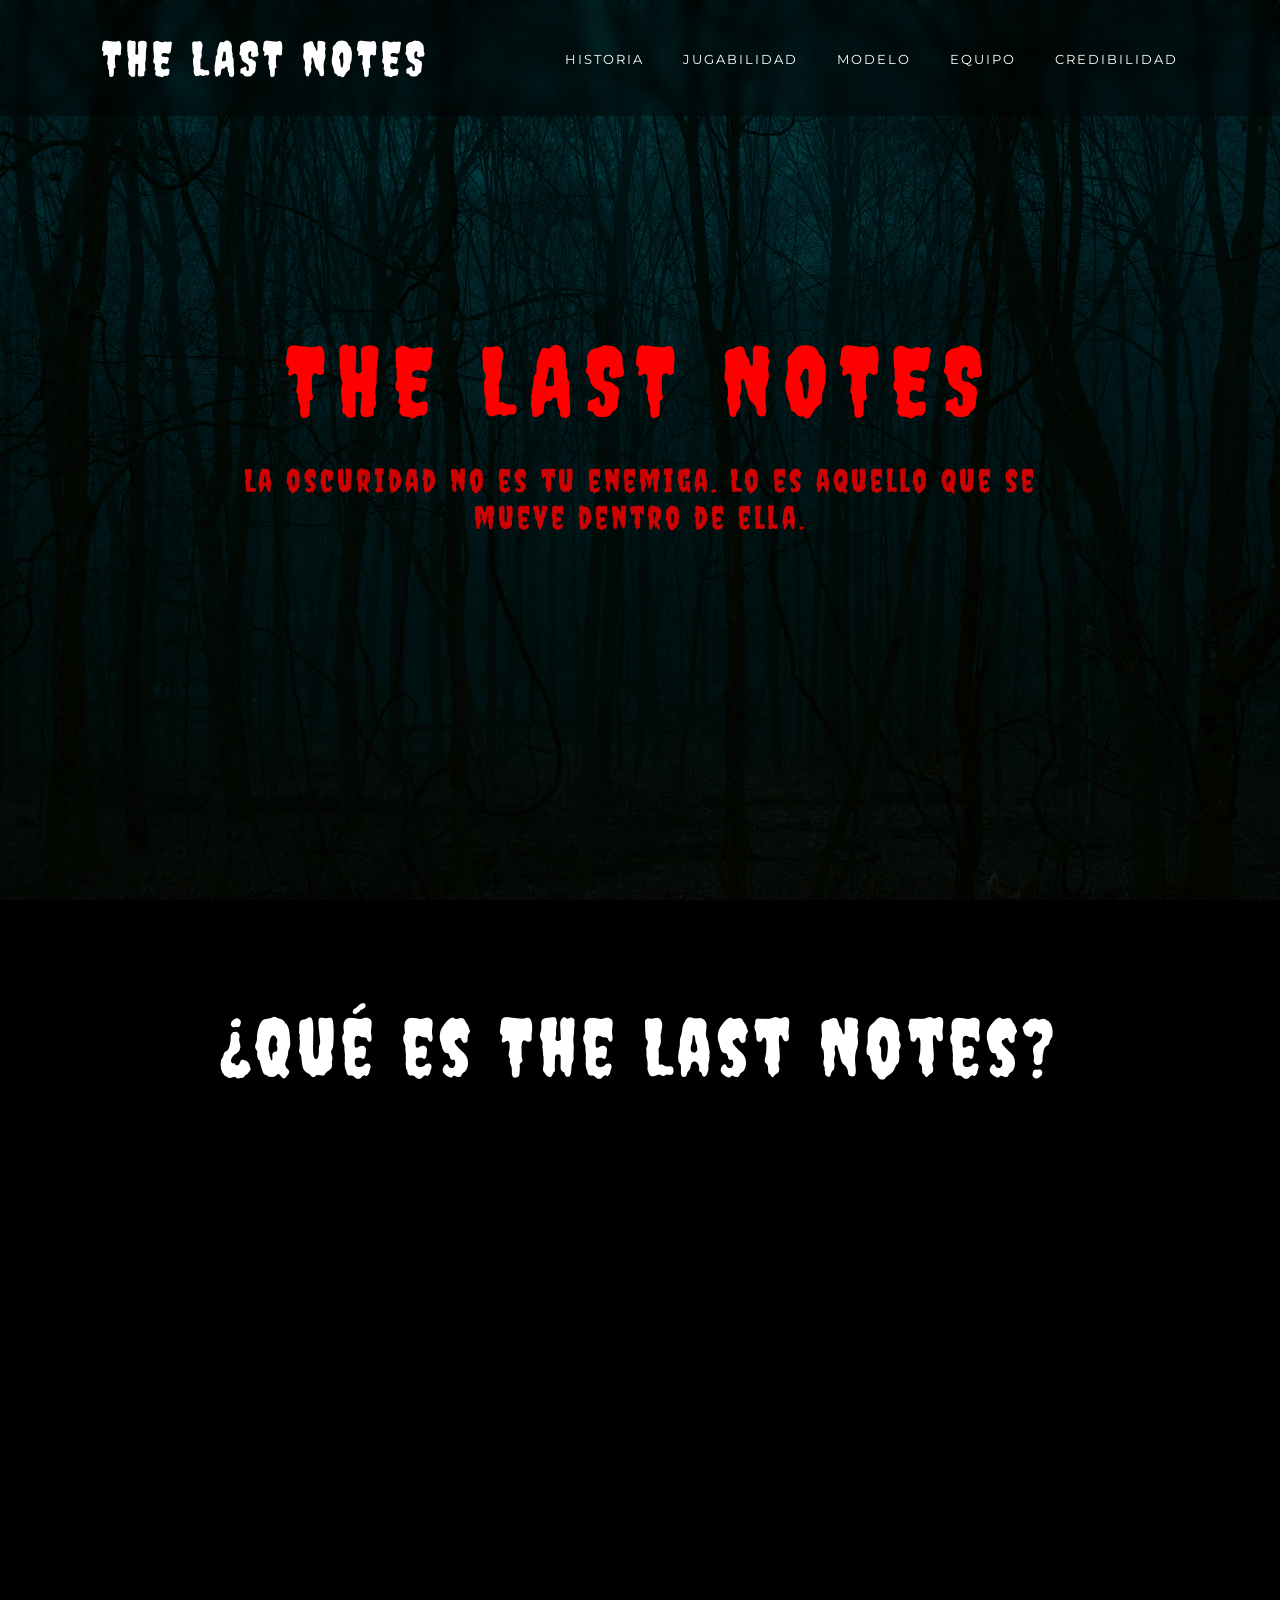
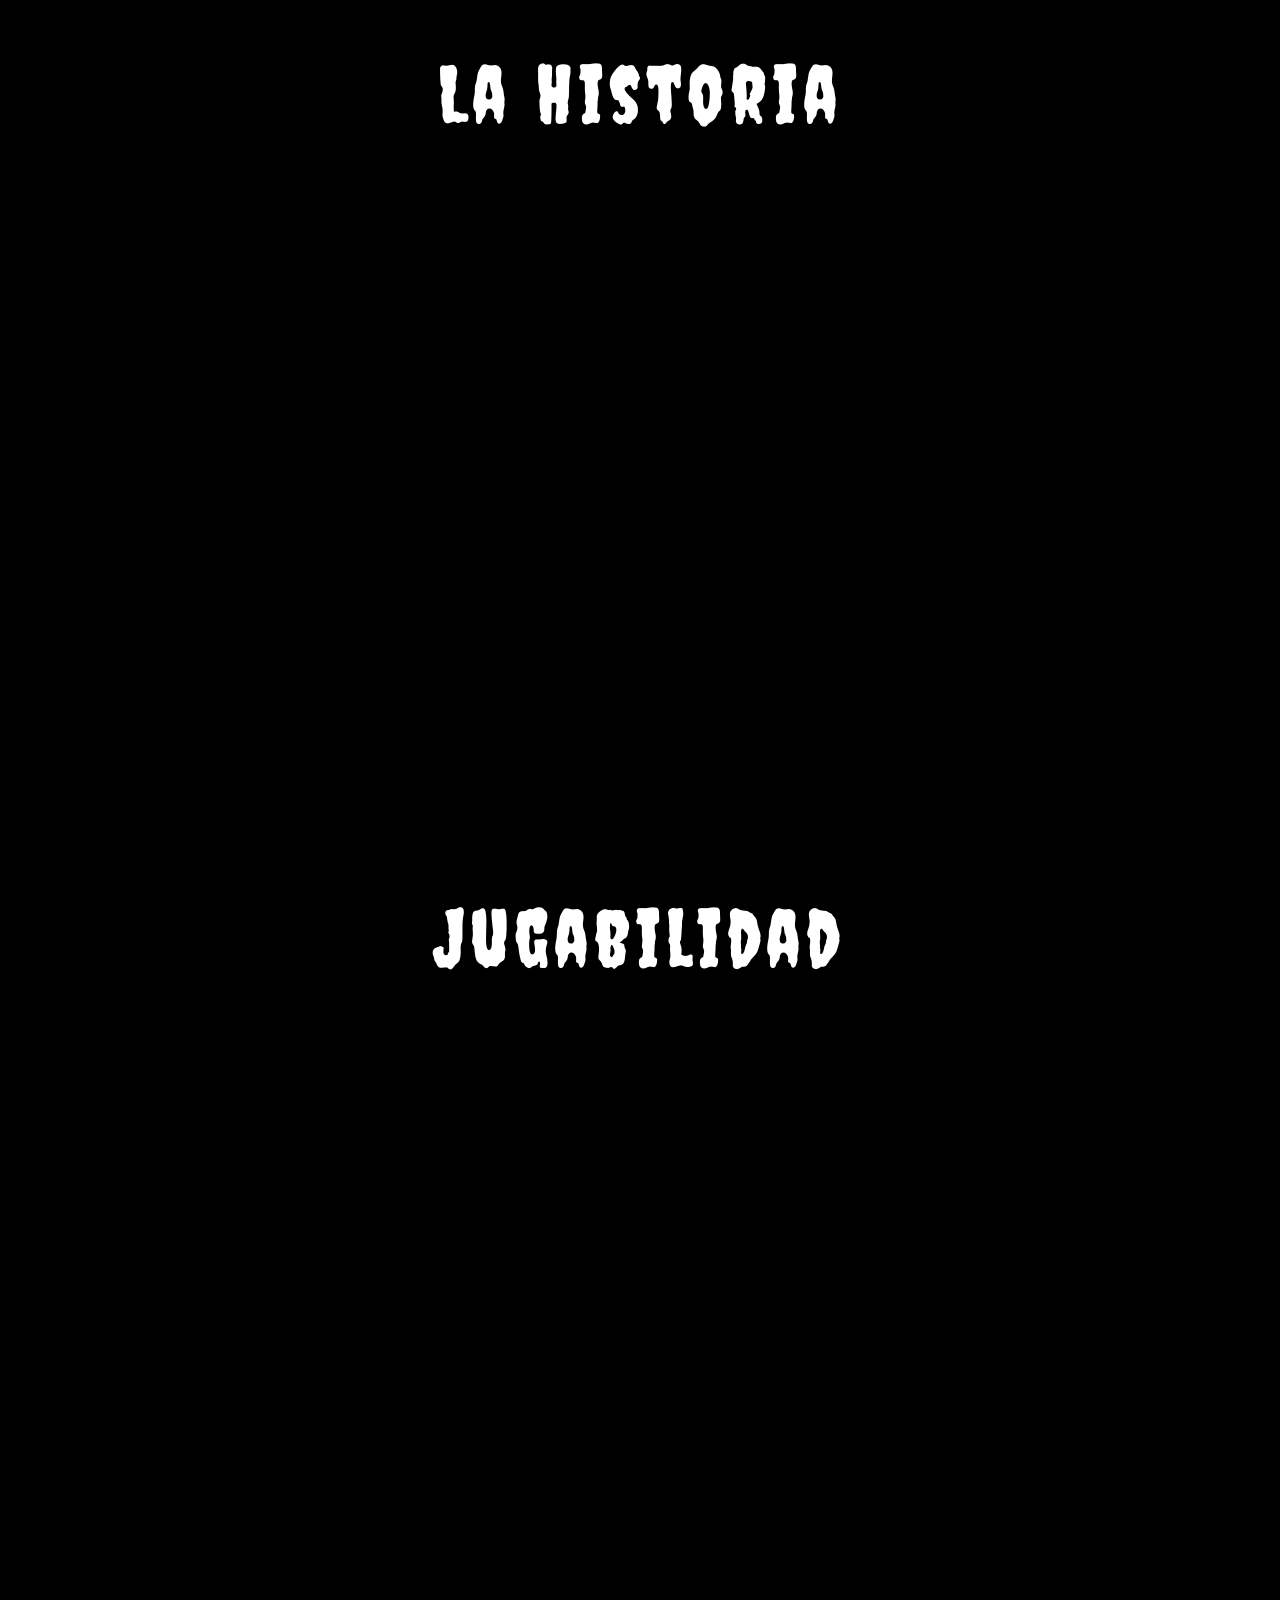
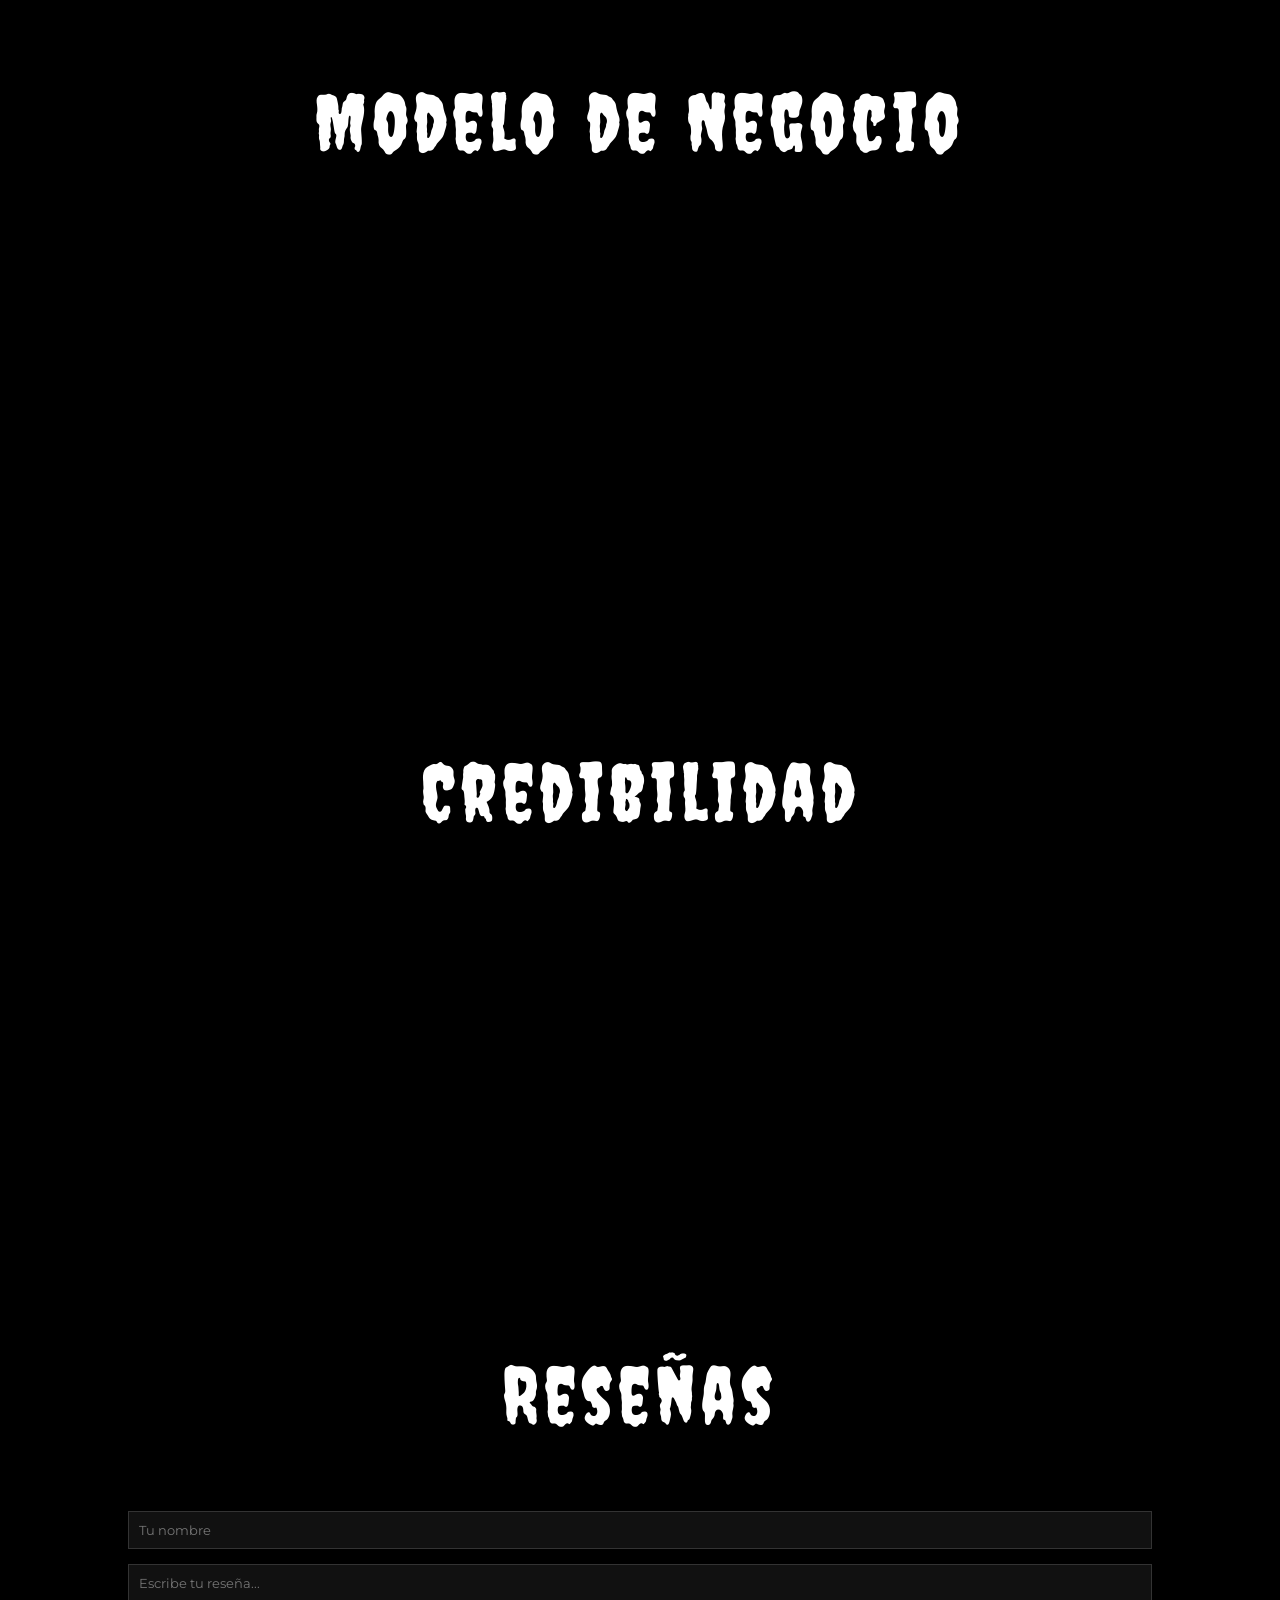
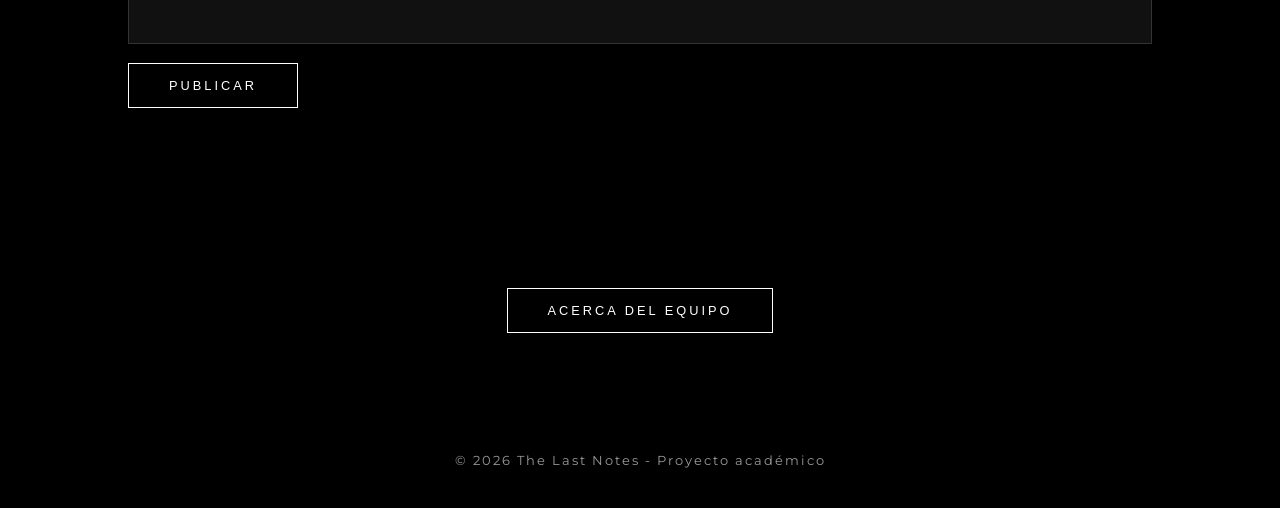
<file: index.html>
<!DOCTYPE html>
<html lang="es">
<head>
    <meta charset="UTF-8">
    <title>The Last Notes</title>
    <meta name="viewport" content="width=device-width, initial-scale=1.0">

    <!-- Google Fonts -->
    <link href="https://fonts.googleapis.com/css2?family=Creepster&family=Montserrat:wght@300;400;700&display=swap" rel="stylesheet">

    <!-- CSS -->
    <link rel="stylesheet" href="styles.css">
</head>

<body>

<!-- NAVBAR -->
<nav class="navbar">
    <div class="logo">THE LAST NOTES</div>
    <div class="nav-links">
        <a href="#historia">Historia</a>
        <a href="#jugabilidad">Jugabilidad</a>
        <a href="#modelo">Modelo</a>
        <a href="about.html">Equipo</a>
        <a href="#credibilidad">Credibilidad</a>
    </div>
</nav>

<!-- HERO -->
<header class="hero">
    <div class="overlay"></div>
    <div class="hero-content">
        <h1>The Last Notes</h1>
        <p>La oscuridad no es tu enemiga. Lo es aquello que se mueve dentro de ella.</p>
    
    </div>
</header>

<!-- SECCIONES -->
<section>
    <h2>¿Qué es The Last Notes?</h2>
    <div class="cards">
        <div class="card">
            <p>The Last Notes es un juego de terror psicológico en primera persona 
                donde exploras un bosque abandonado marcado por desapariciones misteriosas. 
                Tu única misión: recolectar las notas dejadas por quienes no lograron escapar.</p>
        </div>
        <div class="card">
            <p>Cada nota revela fragmentos de una verdad inquietante… pero también despierta 
                algo que no quiere ser encontrado.
</p>
        </div>
    </div>
</section>

<section id="historia">
    <h2>La Historia</h2>
    <div class="cards">
        <div class="card">
            <h3>El Regreso</h3>
            <p>Años después de una tragedia sin explicación, un investigador vuelve al bosque 
                para descubrir qué ocurrió realmente. Las autoridades cerraron el caso. 
                La naturaleza lo ocultó. Pero el bosque recuerda.
</p>
        </div>
        <div class="card">
            <h3>Las Notas</h3>
            <p>Los escritos encontrados narran paranoia, miedo y una presencia constante. 
                Cada hoja encontrada aumenta la tensión… y fortalece a la entidad.
</p>
        </div>
        <div class="card">
            <h3>La Entidad</h3>
            <p>No tiene nombre. No tiene forma definida. Aprende de tus movimientos. 
                Se adapta. Se acerca más rápido. Y cuando la escuchas… ya es demasiado tarde.
</p>
        </div>
    </div>
</section>

<section id="jugabilidad">
    <h2>Jugabilidad</h2>
    <div class="cards">
        <div class="card">
            <h3>Exploración Inmersiva</h3>
            <p>
                Un mapa dinámico con zonas ocultas, iluminación variable y sonidos ambientales 
                diseñados para generar tensión constante.
            </p>
        </div>
        <div class="card">
            <h3>Dificultad Progresiva</h3>
            <p>
                Mientras más notas recolectes, más agresiva se vuelve la entidad. 
                La visibilidad disminuye, los sonidos engañan y el margen de error desaparece.
            </p>
        </div>
        <div class="card">
            <h3>Supervivencia Psicológica</h3>
            <p>
                No hay combate. Solo estrategia, memoria del entorno 
                y la capacidad de mantener la calma bajo presión.
            </p>
        </div>
    </div>
</section>

<section id="modelo">
    <h2>Modelo de Negocio</h2>
    <div class="cards">
        <div class="card"><h3>Versión Gratuita</h3> 
            <p>
                Acceso al mapa principal con anuncios limitados y dificultad estándar.
            </p>
</div>
        <div class="card"><h3>Versión Premium</h3>
             <p>
                Sin anuncios, modo Pesadilla exclusivo y acceso anticipado 
                a futuras expansiones.
            </p>
</div>
        <div class="card"><h3>Expansiones</h3> 
            <p>
                Nuevos mapas, entidades adicionales y eventos especiales 
                para mantener la experiencia fresca.
            </p>
</div>
    </div>
</section>

<section id="credibilidad">
    <h2>Credibilidad</h2>

    <div class="cards">
        <div class="card">
            <h3>Inspirado en</h3>
            <ul>
                <li>Silent Hill</li>
                <li>Outlast</li>
                <li>Slender</li>
            </ul>
        </div>

        <div class="card">
            <h3>Logros</h3>
            <ul>
                <li>Proyecto académico</li>
                <li>Terror psicológico</li>
                <li>Optimizado WebGL</li>
            </ul>
        </div>
    </div>
</section>
<section id="reviews-section">
    <h2>Reseñas</h2>

    <div class="reviews-box">

        <div id="reviews-container"></div>

        <input type="text" id="username" placeholder="Tu nombre">
        <textarea id="review-input" placeholder="Escribe tu reseña..."></textarea>

        <button onclick="addReview()" class="main-btn">
            Publicar
        </button>

    </div>
</section>

<!-- EQUIPO -->
<section class="team-btn-section">
    <a href="about.html">
        <button class="main-btn">Acerca del Equipo</button>
    </a>
</section>

<!-- FOOTER -->
<footer>
    © 2026 The Last Notes - Proyecto académico
</footer>

<!-- AUDIO -->
<audio id="bg-sound" loop>
    <source src="audio/SOUND.mp3" type="audio/mpeg">
</audio>

<!-- JS -->
<script>
/* SCROLL ANIMATION */
const cards = document.querySelectorAll('.card');

const observer = new IntersectionObserver(entries => {
    entries.forEach(entry => {
        if(entry.isIntersecting){
            entry.target.classList.add('show');
        } else {
            entry.target.classList.remove('show');
        }
    });
}, { threshold:0.2 });

cards.forEach(card => observer.observe(card));



/* AGREGAR RESEÑA */
function addReview(){
    const nameInput = document.getElementById("username");
    const reviewInput = document.getElementById("review-input");

    const name = nameInput.value.trim();
    const text = reviewInput.value.trim();

    if(name === "" || text === "") return;

    const review = { name, text };

    let reviews = JSON.parse(localStorage.getItem("reviews")) || [];
    reviews.push(review);
    localStorage.setItem("reviews", JSON.stringify(reviews));

    renderReviews();

    nameInput.value = "";
    reviewInput.value = "";
}

/* MOSTRAR RESEÑAS */
function renderReviews(){
    const container = document.getElementById("reviews-container");
    container.innerHTML = "";

    let reviews = JSON.parse(localStorage.getItem("reviews")) || [];

    reviews.forEach((review, index) => {
        const div = document.createElement("div");
        div.classList.add("review-item");

        div.innerHTML = `
            <p><strong>${review.name}:</strong> ${review.text}</p>
            <button onclick="deleteReview(${index})">Eliminar</button>
        `;

        container.appendChild(div);
    });
}

/* ELIMINAR */
function deleteReview(index){
    let reviews = JSON.parse(localStorage.getItem("reviews")) || [];

    reviews.splice(index, 1);

    localStorage.setItem("reviews", JSON.stringify(reviews));

    renderReviews();
}

/* CARGAR AL INICIO */
window.addEventListener("load", renderReviews);



</script>


</body>
</html>
</file>
<file: styles.css>
/* RESET */
*{
    margin:0;
    padding:0;
    box-sizing:border-box;
}

body{
    font-family: 'Montserrat', sans-serif;
    background:#000;
    color:#fff;
    overflow-x:hidden;
}

/* NAVBAR */
.navbar{
    position:fixed;
    width:100%;
    top:0;
    left:0;
    padding:30px 8%;
    display:flex;
    justify-content:space-between;
    align-items:center;
    z-index:1000;
    background:rgba(0,0,0,0.35);
    backdrop-filter: blur(6px);
}

.logo{
    font-family:'Creepster', cursive;
    font-size: 300%;
    letter-spacing:4px;
    color:#fff;
}


.nav-links a{
    margin-left:35px;
    text-decoration:none;
    color:#fff;
    font-size:0.8rem;
    letter-spacing:2px;
    text-transform:uppercase;
    transition:0.3s ease;
}

.nav-links a:hover{
    color:#ff0000;
}

/* HERO */
.hero{
    height:100vh;
    font-family:'Creepster', cursive;
    font: size 2.5rem;
    letter-spacing:4px;
    color:#ff0000;
    background:url("fondo.avif") center center / cover no-repeat;
    display:flex;
    justify-content:center;
    align-items:center;
    text-align:center;
    position:relative;
}


.overlay{
    position:absolute;
    width:100%;
    height:100%;
    background:rgba(0,0,0,0.7);
}

/* HERO CONTENT */
.hero-content{
    position:relative;
    z-index:2;
    max-width:900px;
    padding:0 20px;
    font-family:'Creepster', cursive;
}

.hero-content h1{
    font-size:600%;
    letter-spacing:12px;
    font-weight:300;
    text-transform:uppercase;
    margin-bottom:25px;
    
}


.hero-content p{
    font-size:200%;
    letter-spacing:3px;
    margin-bottom:40px;
    opacity:0.8;
}


/* BOTÓN */
.main-btn{
    padding:14px 40px;
    border:1px solid #fff;
    background:transparent;
    color:#fff;
    font-size:0.8rem;
    letter-spacing:3px;
    text-transform:uppercase;
    cursor:pointer;
    transition:0.4s ease;
}

.main-btn:hover{
    background:#ff0000;
    border-color:#ff0000;
}

/* SECCIONES */
section{
    padding:100px 10%;
    background:#000000;
    
}

section:nth-child(even){
     background:#000000;
}


section h2{
    text-align:center;
    margin-bottom:60px;
    font-size: 500%;
    letter-spacing:5px;
    font-weight:300;
    font-family:'Creepster', cursive;
    color: #ffffff;
}


/* CARDS */
.cards{
    display:grid;
    grid-template-columns:repeat(auto-fit,minmax(280px,1fr));
    gap:30px;
}


.card{
    background:#1c1c1c;
    padding:30px;
    border:1px solid #2a2a2a;
    display:flex;
    flex-direction:column;
    justify-content:space-between;
    align-items:center;
    text-align:center;
    min-height:250px;
    position:relative;

    /* IMAGEN DE FONDO */
    background-image:url("Blood-Drip-Stain-PNG-Photo.png");
    background-repeat:no-repeat;
    background-position:center;
    background-size:cover;

    /* ANIMACIÓN */
    opacity:0;
    transform:translateY(60px);
    transition:all 0.8s ease;
}
.card p{
    display:flex;
    justify-content:space-between;
    align-items:center;
    height:auto;
    font: 200px;
    font-size: 150%;
    text-align: center;
}


.card.show{
    opacity:1;
    transform:translateY(0);
}

.card:hover{
    border-color:#ff0000; /* 🔥 borde rojo completo */
    box-shadow:0 0 25px rgb(255, 0, 0);
    transform:translateY(-10px);
}


.card h3{
    margin-bottom:15px;
    font-weight:400;
    font-family:'Creepster', cursive;
    text-align:center;
    font-size: 300%;

}


.card{
    display:flex;
    flex-direction:column;
    justify-content:space-between; /* 🔥 separa arriba y abajo */
    align-items:center;
    text-align:center;
    min-height:250px;
    position: relative;
    z-index: 2;
    opacity:0;
    transform:translateY(60px);
    transition:all 0.8s ease;
}
.card ul{
    list-style:none;
    padding:0;
    margin:0;

    display:flex;
    flex-direction:column;

    justify-content:center;   /* 🔥 centra vertical */
    align-items:center;       /* 🔥 centra horizontal */

    height:100%; /* importante para que tome toda la card */
    gap:10px;
}

.card ul li{
    font-size: 150%;
    text-align:center; /* centra texto */
}


/* BOTÓN EQUIPO */
.team-btn-section{
    text-align:center;
    padding:80px 0;
}

/* TEXTAREA (reseñas) */
#review-input{
    width:100%;
    height:80px;
    margin:15px 0;
    padding:10px;
    background:#111;
    border:1px solid #333;
    color:#fff;
    resize:none;
    font-family:'Montserrat', sans-serif;
    transition:0.3s ease;
}

#review-input:focus{
    outline:none;
    border-color:#ff0000;
    box-shadow:0 0 10px rgba(255,0,0,0.3);
}

/* CONTENEDOR DE RESEÑAS */

.review-item{
    display:flex;                 /* 🔥 clave */
    justify-content:space-between;
    align-items:center;
    gap:10px;

    margin-bottom:10px;
    padding:10px;
    background:#111;
    border-left:2px solid #ff0000;
}

/* TEXTO */
.review-item p{
    margin:0;
    font-size:0.9rem;
    flex:1; /* ocupa todo el espacio */
}

/* BOTÓN ELIMINAR */
.review-item button{
    background:transparent;
    border:1px solid #ff0000;
    color:#fff;
    cursor:pointer;
    padding:5px 10px;
    transition:0.3s;
    white-space:nowrap; /* evita que se baje */
}

.review-item button:hover{
    background:#ff0000;
}


#reviews-container p{
    font-size:0.85rem;
    margin-bottom:10px;
    opacity:0.8;
    border-left:2px solid #ff0000;
    padding-left:10px;
}

/* BOTÓN dentro de card */
.card .main-btn{
    margin-top:10px;
    width:100%;
}

/* AJUSTE GENERAL PARA QUE TODO SE ALINEE BONITO */
.card{
    gap:10px;
}
#credibilidad .card{
    border-color:#000000;
    box-shadow:0 0 20px rgba(255,0,0,0.1);
    
}
#credibilidad .card:hover{
    border-color:#ff0000; /* 🔥 borde rojo completo */
    box-shadow:0 0 25px rgb(255, 0, 0);
    transform:translateY(-10px);
}
/* INPUT DE NOMBRE */
#username{
    width:100%;
    padding:10px;
    margin-top:10px;
    background:#111;
    border:1px solid #333;
    color:#fff;
    font-family:'Montserrat', sans-serif;
}

#username:focus{
    outline:none;
    border-color:#ff0000;
    box-shadow:0 0 10px rgba(255,0,0,0.3);
}

/* RESEÑAS PRO */
.review-item{
    margin-bottom:10px;
    padding:10px;
    background:#111;
    border-left:2px solid #ff0000;
    text-align:left;
}

.review-item button{
    margin-top:5px;
    background:transparent;
    border:1px solid #ff0000;
    color:#fff;
    cursor:pointer;
    padding:5px 10px;
    transition:0.3s;
}

.review-item button:hover{
    background:#ff0000;
}

/* FOOTER */
footer{
    text-align:center;
    padding:40px;
    background:#000;
    font-size:0.8rem;
    letter-spacing:2px;
    opacity:0.6;
}
</file>
